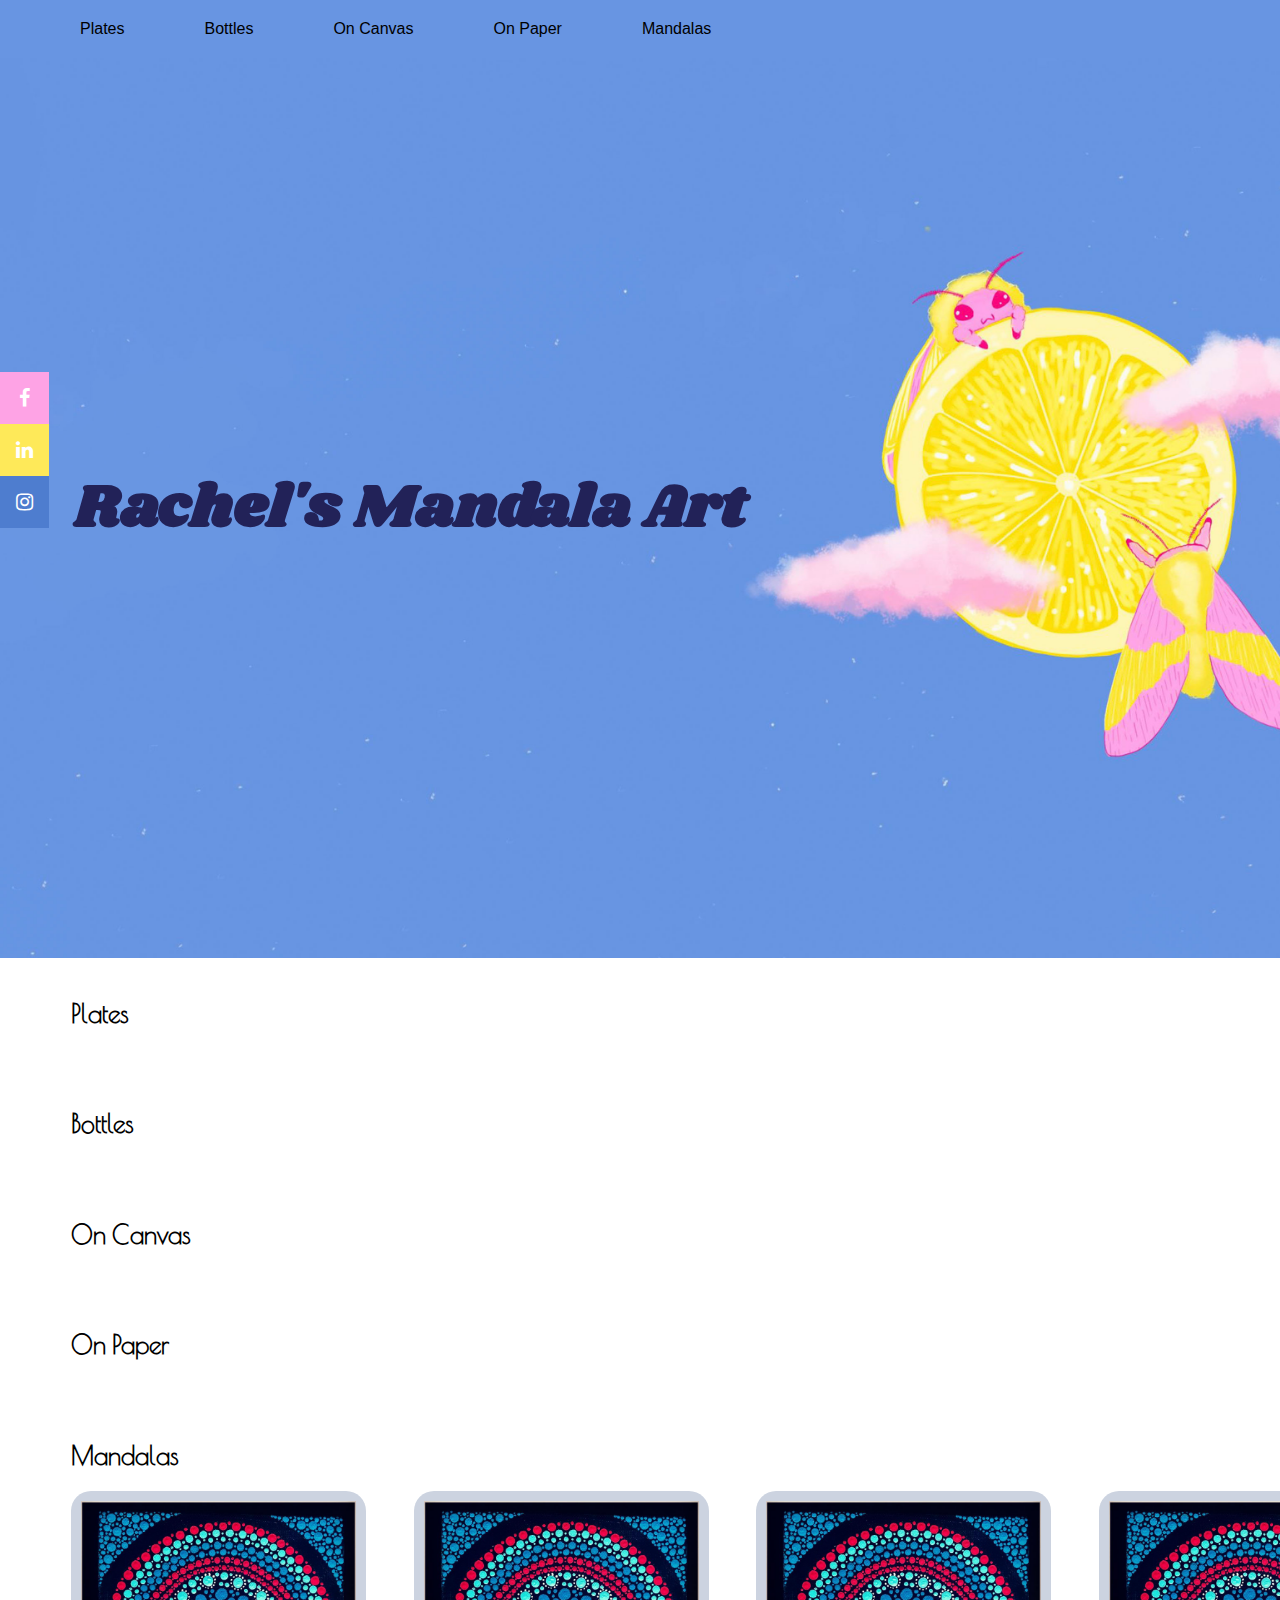
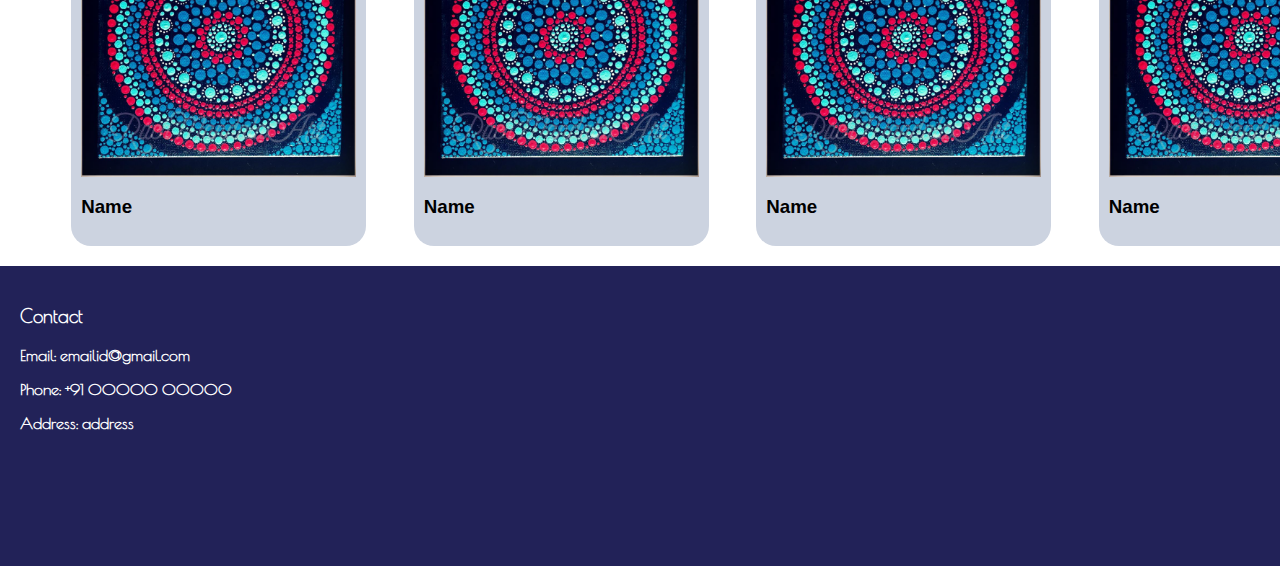
<file: index.html>
<html lang="en">
    <head>
        <meta charset="UTF-8">
        <meta name="viewport" content="width=device-width, initial-scale=1.0">
        <title>Rachel's Mandala Art</title>

        <link rel="stylesheet" href="style.css">
        <link rel="icon" type="image/x-icon" href="Images/c4y4v97pygc41-removebg-preview.png">

        <link rel="preconnect" href="https://fonts.googleapis.com">
        <link rel="preconnect" href="https://fonts.gstatic.com" crossorigin>
        <link href="https://fonts.googleapis.com/css2?family=Molle&family=Poiret+One&family=Shrikhand&display=swap" rel="stylesheet">
        <link rel="stylesheet" href="https://cdnjs.cloudflare.com/ajax/libs/font-awesome/4.7.0/css/font-awesome.min.css">
    </head>
    <body>
        <div id="menubar" style="position: sticky; top: 0; overflow: hidden;">
            <ul style="display: flex; flex-direction: row; margin-bottom: 0; margin-top: 0;">
                <li><a href="#">Plates</a></li>
                <li><a href="#">Bottles</a></li>
                <li><a href="#">On Canvas</a></li>
                <li><a href="#">On Paper</a></li> 
                <li><a href="#">Mandalas</a></li>
            </ul>
        </div>
        
        <header>
            <div style="padding: 75px;">
                <h1>Rachel's Mandala Art</h1>
            </div>
        </header>

        <div id="main-content">   
            <div id="Plates" class="products">
                <h2>Plates</h2>
            </div>  
            <div id="Bottles" class="products">
                <h2>Bottles</h2>
            </div>  
            <div id="Canvas" class="products">
                <h2>On Canvas</h2>
            </div>  
            <div id="Paper" class="products">
                <h2>On Paper</h2>
            </div>  
            <div id="Mandalas" class="products" >
                <h2>Mandalas</h2>
                <div style="display: flex; flex-direction: row;">
                    <div id="art-block">
                        <img src="Images/mandala-1.png" width="275px"/>
                        <h3>Name</h3>
                    </div>
                    <div id="art-block">
                        <img src="Images/mandala-1.png" width="275px"/>
                        <h3>Name</h3>
                    </div>
                    <div id="art-block">
                        <img src="Images/mandala-1.png" width="275px"/>
                        <h3>Name</h3>
                    </div>
                    <div id="art-block">
                        <img src="Images/mandala-1.png" width="275px"/>
                        <h3>Name</h3>
                    </div>
    
                </div>
            </div>     
       </div>
        <div id="footer"
            style="
                background-color: #222258;
                height: 300px;
                width: 100%;
            ">

            <div style="padding: 20px;">
                <h3>Contact</h3>
                <p>Email: emailid@gmail.com</p>
                <p>Phone: +91 00000 00000</p>
                <p>Address: address</p>  
            </div>
        </div>
        <div class="icon-bar">
            <a href="#" class="facebook"><i class="fa fa-facebook"></i></a>
            <a href="https://www.linkedin.com/in/rachel-pereira-702506b/" class="linkedin"><i class="fa fa-linkedin"></i></a>
            <a href="https://www.instagram.com/rachelmandalaart/" class="instagram"><i class="fa fa-instagram"></i></a>
        </div>
          
    </body>
</html>
</file>
<file: style.css>
.molle-regular-italic {
  font-family: "Molle", "cursive";
  font-weight: 400;
  font-style: italic;
}

.shrikhand-regular {
  font-family: "Shrikhand", serif;
  font-weight: 400;
  font-style: normal;
}

.poiret-one-regular {
  font-family: "Poiret One", sans-serif;
  font-weight: 400;
  font-style: normal;
}


h1 {
  font-family: "Shrikhand", serif;
  font-size: 60px;
  color: #222258;
}

body {
  margin: 0;
  padding: 0;
  font-family: "Gill Sans", "Gill Sans MT", Calibri, "Trebuchet MS", sans-serif;
}

li {
  text-decoration: none;
  list-style-type: none;
  margin: 20px;
}

li a {
  text-decoration: none;
  color: #000;
  padding: 20px;
}

li a:hover {
  color: white;
  cursor: pointer;
  background-color: #222258;
}

header {
  width: 100%;
  height: 100vh;
  background: url("Images/rosy_maple_moths.jpg");
  background-size: cover;
  text-align: left;
  display: flex;
  flex-direction: column;
  justify-content: center;
}

#menubar {
  background-color: #6895E2;
}

.products {
  padding: 20px;
  margin-left: 4%;
}

h2 {
  font-family: "Poiret One", sans-serif;
  font-size: 25px;
}

#footer h3, p {
  color: white;
  font-family: "Poiret One", sans-serif;
  font-weight: bold
}

#art-block {  
  background-color: #ccd3e0;
  padding: 10px;
  border-radius: 20px;
  margin-right: 4%;
}

.icon-bar {
  position: fixed;
  top: 50%;
  transform: translateY(-50%);
}

.icon-bar a {
  display: block;
  text-align: center;
  padding: 16px;
  transition: all 0.3s ease;
  color: white;
  font-size: 20px;
}

.icon-bar a:hover {
  background-color: #000;
}

.facebook {
  background: #FEA3E5;
  color: white;
}

.linkedin {
  background: #FEE959;
  color: white;
}

.instagram {
  background: #4e7dcf;
  color: white;
}
</file>
